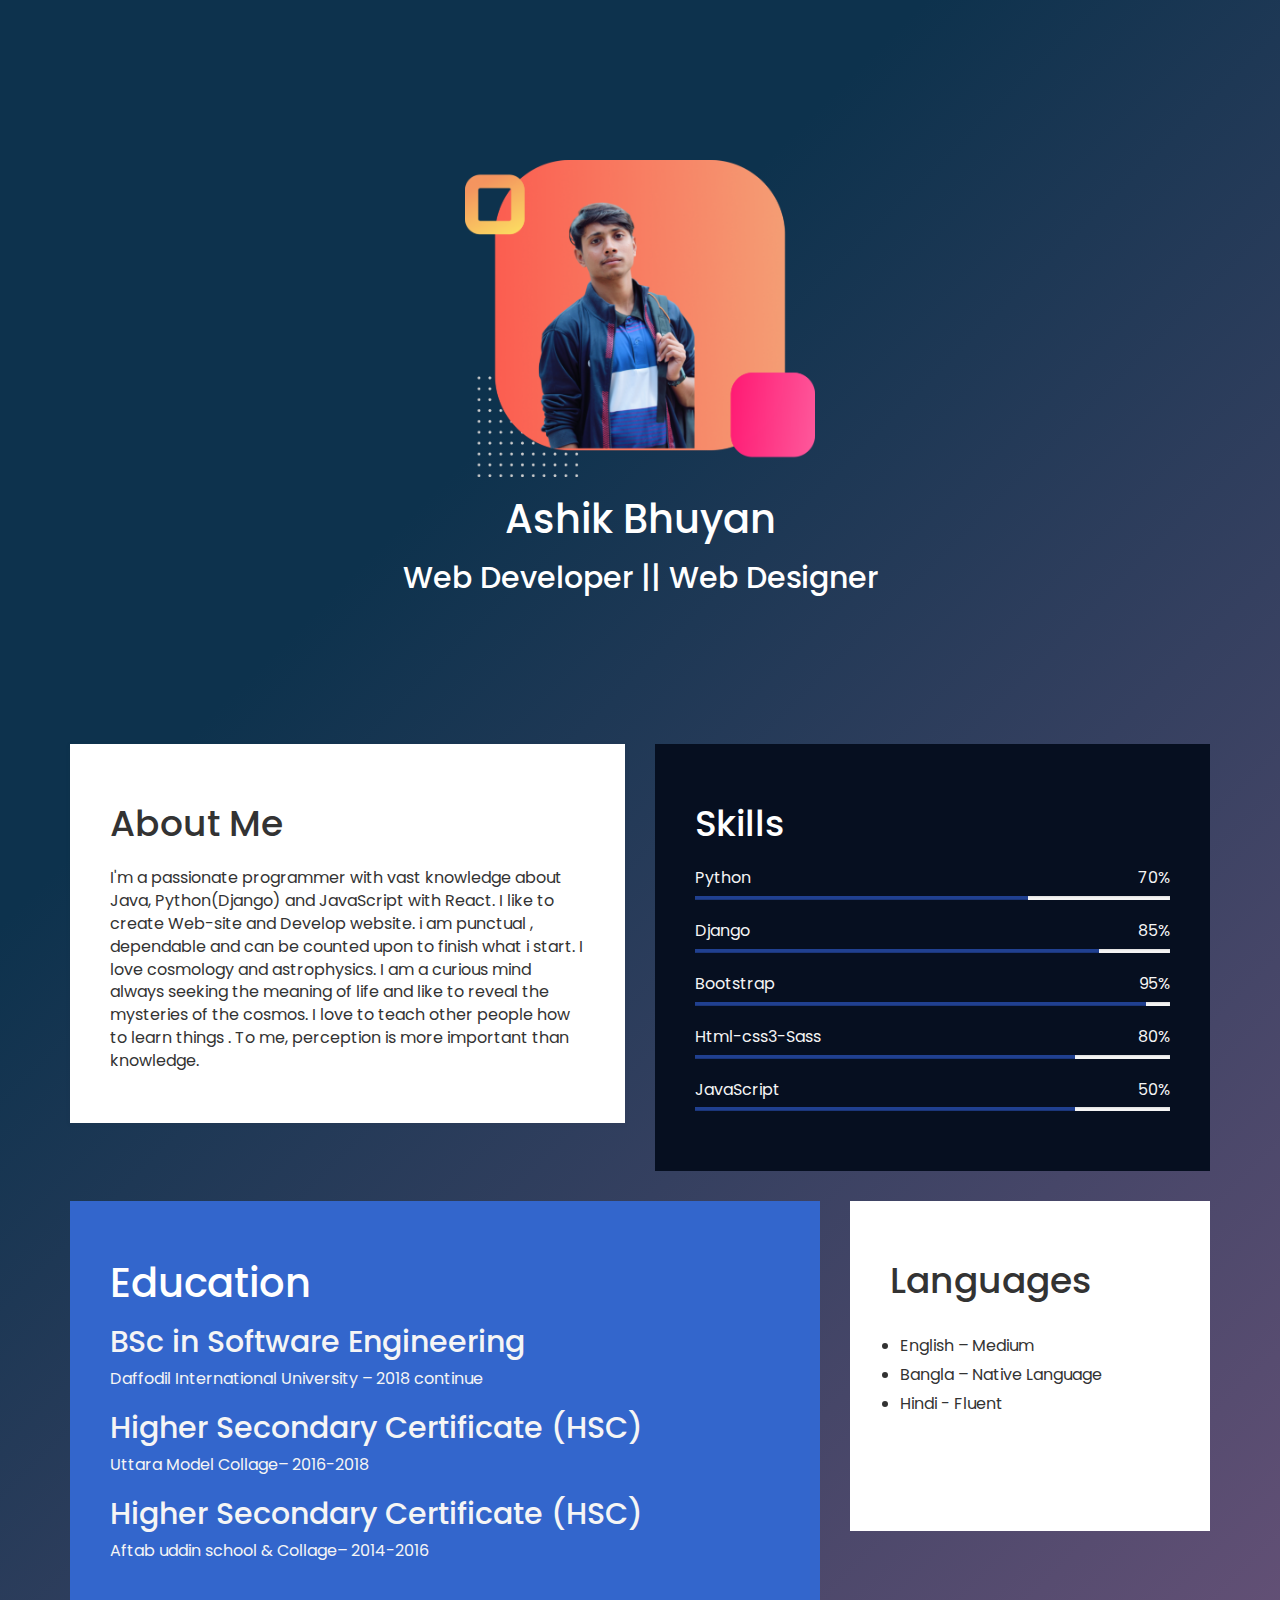
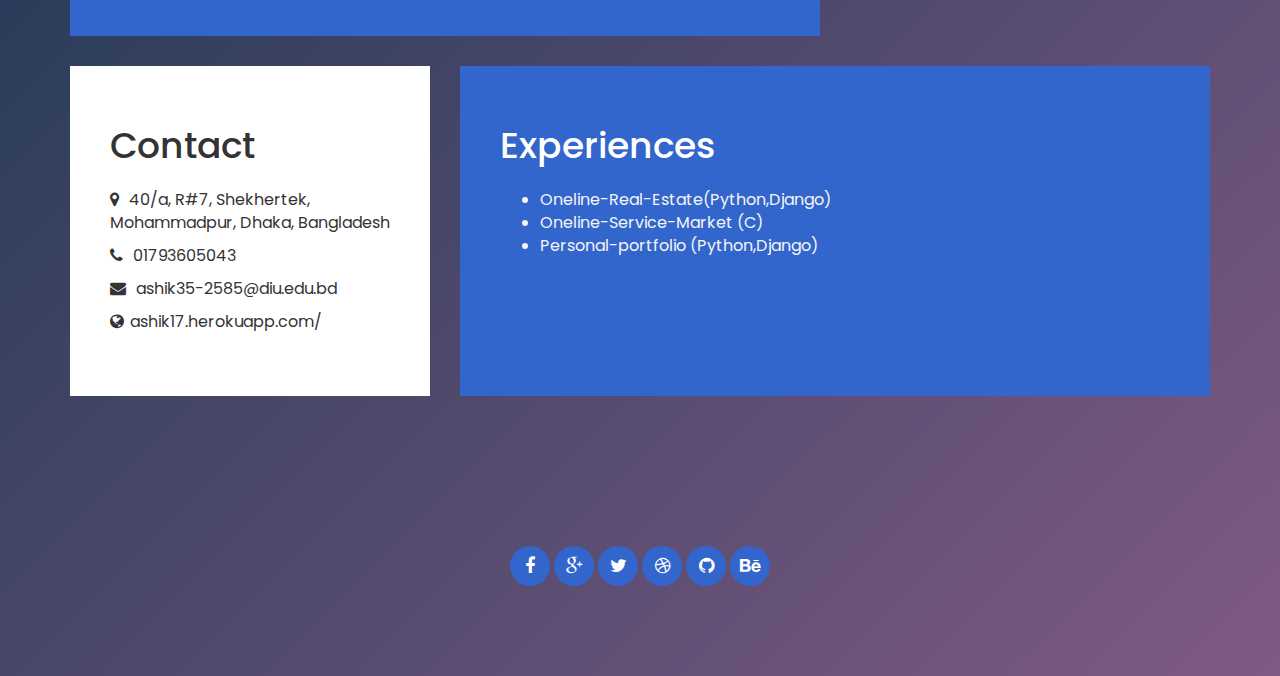
<file: ashik-cv/index.html>
<!DOCTYPE html>
<html lang="en">

<head>
  <meta charset="utf-8" />
  <title>Responsive CV/Resume HTML Template</title>
  <link href="https://fonts.googleapis.com/css2?family=Poppins&display=swap" rel="stylesheet" />
  <link rel="stylesheet" href="css/bootstrap.min.css" />
  <link rel="stylesheet" href="css/font-awesome.min.css" />

  <style>
    html,
    body {
      margin: 0;
      border: 0;
      padding: 0;
      font-size: 16px;
      font-family: "Poppins", sans-serif;
      overflow-x: hidden;
      position: relative;
      vertical-align: baseline;
      background-color: #7f5a83;
      background-image: linear-gradient(315deg, #7f5a83 0%, #0d324d 74%);
    }

    h1 {
      font-size: 40px;
    }

    h2 {
      font-size: 36px;
    }

    h3 {
      font-size: 30px;
    }

    h4 {
      font-size: 24px;
    }

    h5 {
      font-size: 20px;
    }

    h6 {
      font-size: 18px;
    }

    h2 {
      padding-bottom: 14px;
    }

    .tm-title {
      color: #66ccff;
    }

    .white {
      color: #fff;
    }

    .about,
    .skills,
    .education,
    .languages,
    .contact,
    .experience {
      padding: 40px;
      min-height: 330px;
    }

    .education,
    .languages,
    .contact,
    .experience {
      margin-top: 30px;
    }

    header {
      text-align: center;
      min-height: 400px;
      overflow: hidden;
      position: relative;
      padding-top: 160px;
      padding-bottom: 140px;
    }

    /* header img {
      display: inline-block !important;
      border: 3px solid white;
      padding: 5px;
    }  */

    header h2 {
      padding-top: 40px;
    }

    /* about section */
    .about {
      background: #fff;
      box-shadow: 0px 1px 5px rgba(50, 50, 50, 0.08);
    }

    /* skills section */
    .skills {
      background: #060f20;
      color: #f5f5f5;
    }

    .skills .progress {
      border-radius: 0px;
      height: 4px;
    }

    .skills .progress .progress-bar-primary {
      background: #204090;
    }

    .skills strong {
      display: inline-block;
      font-weight: normal;
      padding-bottom: 6px;
    }

    /* education section */
    .education {
      background: #3366cc;
      color: #f5f5f5;
    }

    .education .education-content {
      padding-bottom: 14px;
    }

    .education h5 {
      display: inline-block;
    }

    .education span {
      padding-right: 10px;
      padding-left: 20px;
    }

    /* languages section */
    .languages {
      background: #fff;
    }

    .languages ul {
      padding: 10px;
    }

    .languages ul li {
      padding-bottom: 6px;
    }

    /* contact section */
    .contact {
      background: #fff;
    }

    .contact .fa {
      padding-right: 6px;
    }

    /* experience section */
    .experience {
      background: #3366cc;
      color: #f5f5f5;
    }

    .experience-content {
      padding-bottom: 14px;
    }

    .experience h5 {
      display: inline-block;
    }

    .experience span {
      padding-right: 10px;
      padding-left: 20px;
    }

    /* footer section */
    footer {
      color: #f9f9f9;
      text-align: center;
      padding-top: 140px;
      padding-bottom: 100px;
    }

    /* social icon section */
    .social-icons {
      padding: 0;
      margin: 0;
    }

    .social-icons li {
      display: inline-block;
      list-style: none;
    }

    .social-icons li a {
      background: #3366cc;
      border-radius: 50%;
      color: #fff;
      text-decoration: none;
      font-size: 18px;
      width: 40px;
      height: 40px;
      line-height: 40px;
      text-align: center;
      transition: all 0.4s ease-in;
      position: relative;
      bottom: 10px;
      top: 10px;
    }

    .social-icons li a:hover {
      background: #202020;
      color: #fff;
    }

    @media (max-width: 980px) {
      .skills {
        margin-top: 30px;
      }
    }

    @media (max-width: 360px) {
      header h1 {
        font-size: 30px;
      }

      .about h2 {
        font-size: 24px;
      }

      .education h4,
      .experience h4 {
        font-size: 20px;
      }
    }
  </style>
</head>

<body>
  <!-- header section -->
  <header>
    <div class="container">
      <div class="row">
        <div class="col-md-12">
          <img src="images/ashik.png" width="350px" />

          <h1 class="white">Ashik Bhuyan</h1>
          <h3 class="white">Web Developer || Web Designer</h3>
        </div>
      </div>
    </div>
  </header>

  <!-- about and skills section -->
  <section class="container">
    <div class="row">
      <div class="col-md-6 col-sm-12">
        <div class="about">
          <h2>About Me</h2>
          <p>
            I'm a passionate programmer with vast knowledge about Java, Python(Django) and JavaScript with React. I like
            to create Web-site and Develop website. i am punctual , dependable and can be counted upon to finish what i
            start. I love cosmology and astrophysics. I am a curious mind always seeking the meaning of life and like to
            reveal the mysteries of the cosmos. I love to teach other people how to learn things . To me, perception is
            more important than knowledge.
          </p>
        </div>
      </div>
      <div class="col-md-6">
        <div class="skills">
          <h2 class="white">Skills</h2>
          <strong>Python</strong>
          <span class="pull-right">70%</span>
          <div class="progress">
            <div class="progress-bar progress-bar-primary" role="progressbar" aria-valuenow="70" aria-valuemin="0"
              aria-valuemax="100" style="width: 70%"></div>
          </div>
          <strong>Django</strong>
          <span class="pull-right">85%</span>
          <div class="progress">
            <div class="progress-bar progress-bar-primary" role="progressbar" aria-valuenow="85" aria-valuemin="0"
              aria-valuemax="100" style="width: 85%"></div>
          </div>
          <strong>Bootstrap</strong>
          <span class="pull-right">95%</span>
          <div class="progress">
            <div class="progress-bar progress-bar-primary" role="progressbar" aria-valuenow="95" aria-valuemin="0"
              aria-valuemax="100" style="width: 95%"></div>
          </div>
          <strong>Html-css3-Sass</strong>
          <span class="pull-right">80%</span>
          <div class="progress">
            <div class="progress-bar progress-bar-primary" role="progressbar" aria-valuenow="80" aria-valuemin="0"
              aria-valuemax="100" style="width: 80%"></div>
          </div>

          <strong>JavaScript</strong>
          <span class="pull-right">50%</span>
          <div class="progress">
            <div class="progress-bar progress-bar-primary" role="progressbar" aria-valuenow="80" aria-valuemin="0"
              aria-valuemax="100" style="width: 80%"></div>
          </div>
        </div>
      </div>
    </div>
  </section>

  <!-- education and languages -->
  <section class="container">
    <div class="row">
      <div class="col-md-8">
        <div class="education">
          <h1 class="white">Education</h1>
          <p class="education-description">
          <h3>BSc in Software Engineering</h3>
          </p>

          <h>Daffodil International University – 2018 continue <br /></h>
          <h3>Higher Secondary Certificate (HSC) </h3>
          <p> Uttara Model Collage– 2016-2018</p>
          <h3>Higher Secondary Certificate (HSC) </h3>
          <p> Aftab uddin school & Collage– 2014-2016</p><br>
        </div>
      </div>
      <div class="col-md-4">
        <div class="languages">
          <h2>Languages</h2>
          <ul>
            <li>English – Medium</li>
            <li>Bangla – Native Language</li>
            <li>Hindi - Fluent</li>
          </ul>
        </div>
      </div>
    </div>
  </section>

  <!-- contact and experience -->
  <section class="container">
    <div class="row">
      <div class="col-md-4 col-sm-12">
        <div class="contact">
          <h2>Contact</h2>
          <p>
            <i class="fa fa-map-marker"></i> 40/a, R#7, Shekhertek,
            Mohammadpur, Dhaka, Bangladesh
          </p>
          <p><i class="fa fa-phone"></i> 01793605043</p>
          <p><i class="fa fa-envelope"></i> ashik35-2585@diu.edu.bd</p>
          <p><i class="fa fa-globe"></i>ashik17.herokuapp.com/</p>
        </div>
      </div>
      <div class="col-md-8 col-sm-12">
        <div class="experience">
          <h2 class="white">Experiences</h2>
          <div class="experience-content">
            <ul class="works">
              <li>Oneline-Real-Estate(Python,Django)</li>
              <li> Oneline-Service-Market (C)</li>
              <li>Personal-portfolio (Python,Django)</li>
            </ul>
          </div>
        </div>
      </div>
    </div>
  </section>

  <footer>
    <div class="container">
      <div class="row">
        <div class="col-md-12 col-sm-12">
          <ul class="social-icons">
            <li><a href="#" class="fa fa-facebook"></a></li>
            <li><a href="#" class="fa fa-google-plus"></a></li>
            <li><a href="#" class="fa fa-twitter"></a></li>
            <li><a href="#" class="fa fa-dribbble"></a></li>
            <li><a href="#" class="fa fa-github"></a></li>
            <li><a href="#" class="fa fa-behance"></a></li>
          </ul>
        </div>
      </div>
    </div>
  </footer>
</body>

</html>
</file>
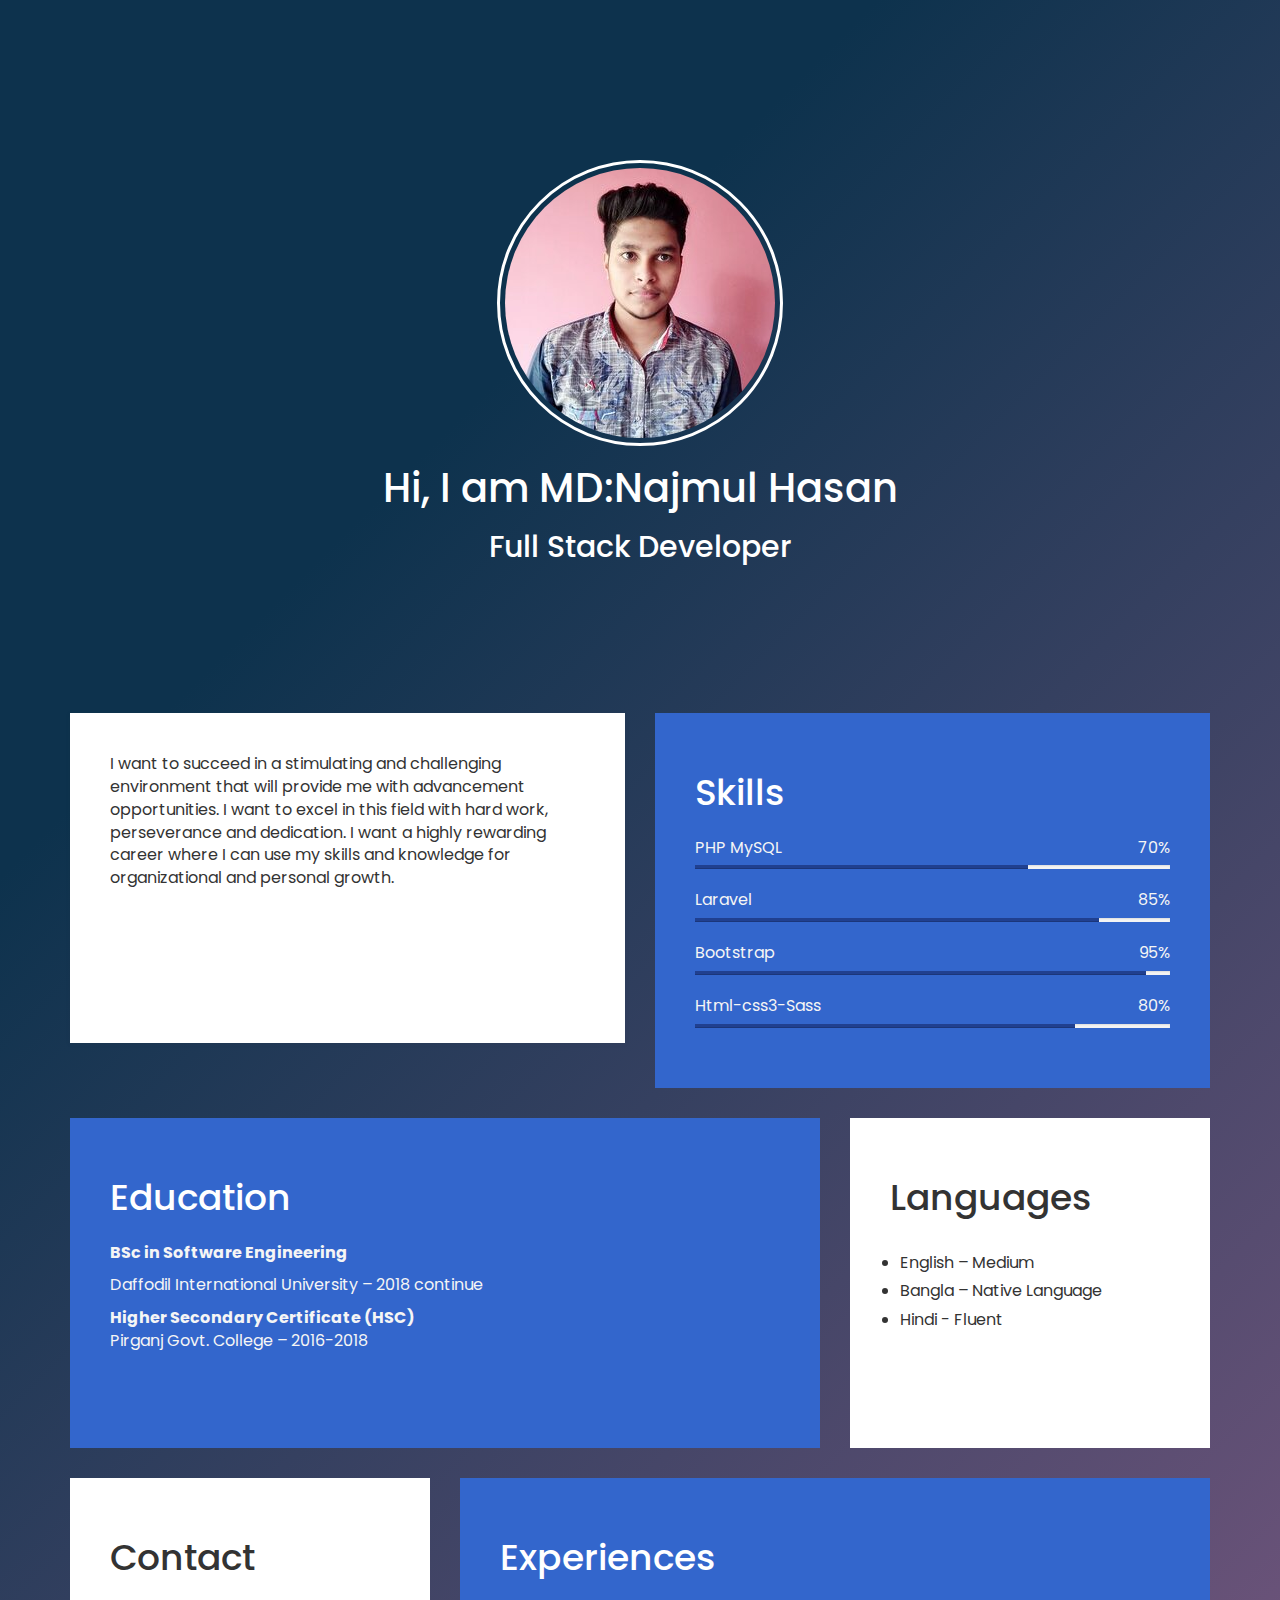
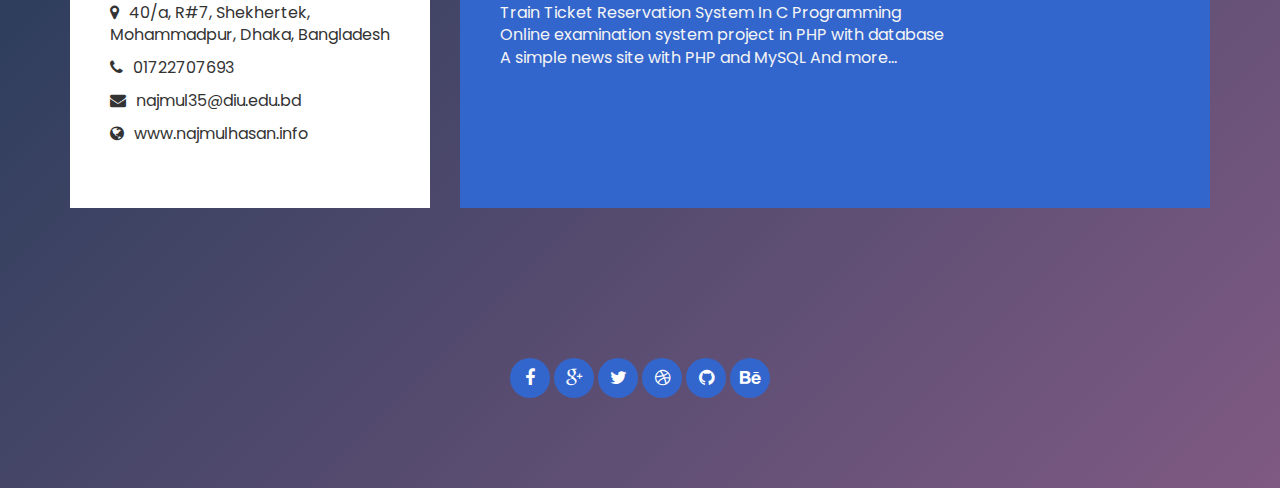
<file: ashik-cv/resume div/index.html>
<!DOCTYPE html>
<html lang="en">
  <head>
    <meta charset="utf-8" />
    <title>Responsive CV/Resume HTML Template</title>
    <link
      href="https://fonts.googleapis.com/css2?family=Poppins&display=swap"
      rel="stylesheet"
    />
    <link rel="stylesheet" href="css/bootstrap.min.css" />
    <link rel="stylesheet" href="css/font-awesome.min.css" />

    <style>
      html,
      body {
        margin: 0;
        border: 0;
        padding: 0;
        font-size: 16px;
        font-family: "Poppins", sans-serif;
        overflow-x: hidden;
        position: relative;
        vertical-align: baseline;
        background-color: #7f5a83;
        background-image: linear-gradient(315deg, #7f5a83 0%, #0d324d 74%);
      }

      h1 {
        font-size: 40px;
      }
      h2 {
        font-size: 36px;
      }
      h3 {
        font-size: 30px;
      }
      h4 {
        font-size: 24px;
      }
      h5 {
        font-size: 20px;
      }
      h6 {
        font-size: 18px;
      }

      h2 {
        padding-bottom: 14px;
      }

      .tm-title {
        color: #66ccff;
      }

      .white {
        color: #fff;
      }

      .about,
      .skills,
      .education,
      .languages,
      .contact,
      .experience {
        padding: 40px;
        min-height: 330px;
      }

      .education,
      .languages,
      .contact,
      .experience {
        margin-top: 30px;
      }

      header {
        text-align: center;
        min-height: 400px;
        overflow: hidden;
        position: relative;
        padding-top: 160px;
        padding-bottom: 140px;
      }
      header img {
        display: inline-block !important;
        border: 3px solid white;
        padding: 5px;
      }
      header h2 {
        padding-top: 40px;
      }

      /* about section */
      .about {
        background: #fff;
        box-shadow: 0px 1px 5px rgba(50, 50, 50, 0.08);
      }

      /* skills section */
      .skills {
        background: #3366cc;
        color: #f5f5f5;
      }
      .skills .progress {
        border-radius: 0px;
        height: 4px;
      }
      .skills .progress .progress-bar-primary {
        background: #204090;
      }
      .skills strong {
        display: inline-block;
        font-weight: normal;
        padding-bottom: 6px;
      }

      /* education section */
      .education {
        background: #3366cc;
        color: #f5f5f5;
      }
      .education .education-content {
        padding-bottom: 14px;
      }
      .education h5 {
        display: inline-block;
      }
      .education span {
        padding-right: 10px;
        padding-left: 20px;
      }

      /* languages section */
      .languages {
        background: #fff;
      }
      .languages ul {
        padding: 10px;
      }
      .languages ul li {
        padding-bottom: 6px;
      }

      /* contact section */
      .contact {
        background: #fff;
      }
      .contact .fa {
        padding-right: 6px;
      }

      /* experience section */
      .experience {
        background: #3366cc;
        color: #f5f5f5;
      }
      .experience-content {
        padding-bottom: 14px;
      }
      .experience h5 {
        display: inline-block;
      }
      .experience span {
        padding-right: 10px;
        padding-left: 20px;
      }

      /* footer section */
      footer {
        color: #f9f9f9;
        text-align: center;
        padding-top: 140px;
        padding-bottom: 100px;
      }

      /* social icon section */
      .social-icons {
        padding: 0;
        margin: 0;
      }
      .social-icons li {
        display: inline-block;
        list-style: none;
      }
      .social-icons li a {
        background: #3366cc;
        border-radius: 50%;
        color: #fff;
        text-decoration: none;
        font-size: 18px;
        width: 40px;
        height: 40px;
        line-height: 40px;
        text-align: center;
        transition: all 0.4s ease-in;
        position: relative;
        bottom: 10px;
        top: 10px;
      }
      .social-icons li a:hover {
        background: #202020;
        color: #fff;
      }

      @media (max-width: 980px) {
        .skills {
          margin-top: 30px;
        }
      }

      @media (max-width: 360px) {
        header h1 {
          font-size: 30px;
        }
        .about h2 {
          font-size: 24px;
        }
        .education h4,
        .experience h4 {
          font-size: 20px;
        }
      }
    </style>
  </head>
  <body>
    <!-- header section -->
    <header>
      <div class="container">
        <div class="row">
          <div class="col-md-12">
            <img
              src="images/rsz_1rsz_tm-easy-profile.jpg"
              class="img-responsive img-circle"
            />

            <h1 class="white">Hi, I am MD:Najmul Hasan</h1>
            <h3 class="white">Full Stack Developer</h3>
          </div>
        </div>
      </div>
    </header>

    <!-- about and skills section -->
    <section class="container">
      <div class="row">
        <div class="col-md-6 col-sm-12">
          <div class="about">
            <p>
              I want to succeed in a stimulating and challenging environment
              that will provide me with advancement opportunities. I want to
              excel in this field with hard work, perseverance and dedication. I
              want a highly rewarding career where I can use my skills and
              knowledge for organizational and personal growth.
            </p>
          </div>
        </div>
        <div class="col-md-6">
          <div class="skills">
            <h2 class="white">Skills</h2>
            <strong>PHP MySQL</strong>
            <span class="pull-right">70%</span>
            <div class="progress">
              <div
                class="progress-bar progress-bar-primary"
                role="progressbar"
                aria-valuenow="70"
                aria-valuemin="0"
                aria-valuemax="100"
                style="width: 70%"
              ></div>
            </div>
            <strong>Laravel</strong>
            <span class="pull-right">85%</span>
            <div class="progress">
              <div
                class="progress-bar progress-bar-primary"
                role="progressbar"
                aria-valuenow="85"
                aria-valuemin="0"
                aria-valuemax="100"
                style="width: 85%"
              ></div>
            </div>
            <strong>Bootstrap</strong>
            <span class="pull-right">95%</span>
            <div class="progress">
              <div
                class="progress-bar progress-bar-primary"
                role="progressbar"
                aria-valuenow="95"
                aria-valuemin="0"
                aria-valuemax="100"
                style="width: 95%"
              ></div>
            </div>
            <strong>Html-css3-Sass</strong>
            <span class="pull-right">80%</span>
            <div class="progress">
              <div
                class="progress-bar progress-bar-primary"
                role="progressbar"
                aria-valuenow="80"
                aria-valuemin="0"
                aria-valuemax="100"
                style="width: 80%"
              ></div>
            </div>
          </div>
        </div>
      </div>
    </section>

    <!-- education and languages -->
    <section class="container">
      <div class="row">
        <div class="col-md-8">
          <div class="education">
            <h2 class="white">Education</h2>
            <p class="education-description">
              <strong>BSc in Software Engineering</strong>
            </p>

            <p>Daffodil International University – 2018 continue <br /></p>
            <strong>Higher Secondary Certificate (HSC) </strong>
            <p>Pirganj Govt. College – 2016-2018</p>
          </div>
        </div>
        <div class="col-md-4">
          <div class="languages">
            <h2>Languages</h2>
            <ul>
              <li>English – Medium</li>
              <li>Bangla – Native Language</li>
              <li>Hindi - Fluent</li>
            </ul>
          </div>
        </div>
      </div>
    </section>

    <!-- contact and experience -->
    <section class="container">
      <div class="row">
        <div class="col-md-4 col-sm-12">
          <div class="contact">
            <h2>Contact</h2>
            <p>
              <i class="fa fa-map-marker"></i> 40/a, R#7, Shekhertek,
              Mohammadpur, Dhaka, Bangladesh
            </p>
            <p><i class="fa fa-phone"></i> 01722707693</p>
            <p><i class="fa fa-envelope"></i> najmul35@diu.edu.bd</p>
            <p><i class="fa fa-globe"></i> www.najmulhasan.info</p>
          </div>
        </div>
        <div class="col-md-8 col-sm-12">
          <div class="experience">
            <h2 class="white">Experiences</h2>
            <div class="experience-content">
              <p class="education-description">
                Train Ticket Reservation System In C Programming <br />
                Online examination system project in PHP with database <br />
                A simple news site with PHP and MySQL And more…
              </p>
            </div>
          </div>
        </div>
      </div>
    </section>

    <footer>
      <div class="container">
        <div class="row">
          <div class="col-md-12 col-sm-12">
            <ul class="social-icons">
              <li><a href="#" class="fa fa-facebook"></a></li>
              <li><a href="#" class="fa fa-google-plus"></a></li>
              <li><a href="#" class="fa fa-twitter"></a></li>
              <li><a href="#" class="fa fa-dribbble"></a></li>
              <li><a href="#" class="fa fa-github"></a></li>
              <li><a href="#" class="fa fa-behance"></a></li>
            </ul>
          </div>
        </div>
      </div>
    </footer>
  </body>
</html>
</file>
